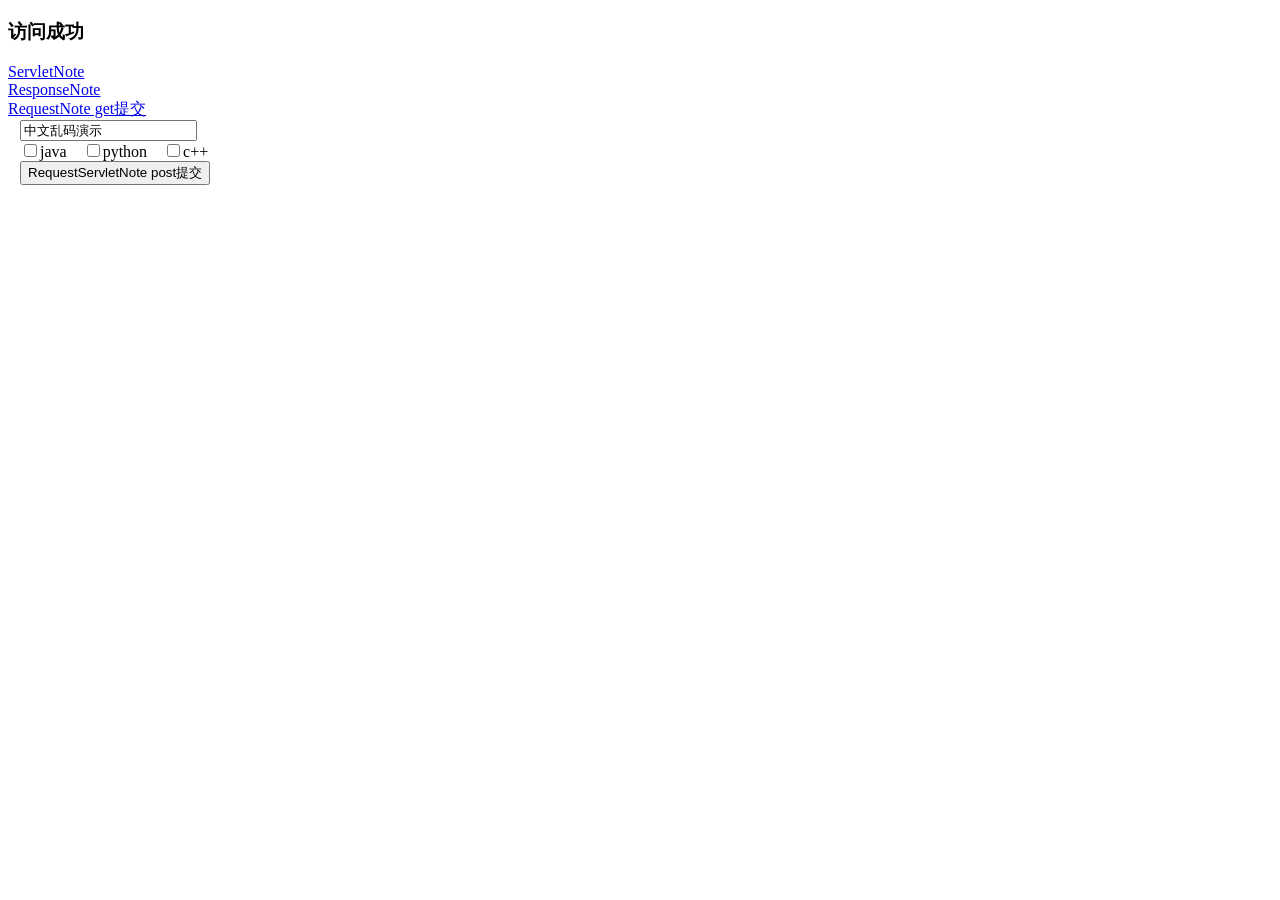
<file: servlet/src/main/webapp/index.html>
<!DOCTYPE html>
<html lang="en">
<head>
    <meta charset="UTF-8">
    <title>servletNote</title>
</head>
<body>
<h3>访问成功</h3>
<a href="/servlet/servletNote">ServletNote</a><br>
<a href="/servlet/responseServletNote">ResponseNote</a><br>
<a href="/servlet/requestServletNote?username=张三&password=123">RequestNote get提交</a>
<form method="post" action="/servlet/requestServletNote">
    &nbsp&nbsp&nbsp<input type="text" name="username" value="中文乱码演示"><br>
    &nbsp&nbsp&nbsp<input type="checkbox" name="hobby" value="java">java
    &nbsp&nbsp&nbsp<input type="checkbox" name="hobby" value="python">python
    &nbsp&nbsp&nbsp<input type="checkbox" name="hobby" value="c++">c++<br>
    &nbsp&nbsp&nbsp<input type="submit" value="RequestServletNote post提交">
</form>
</body>
</html>
</file>
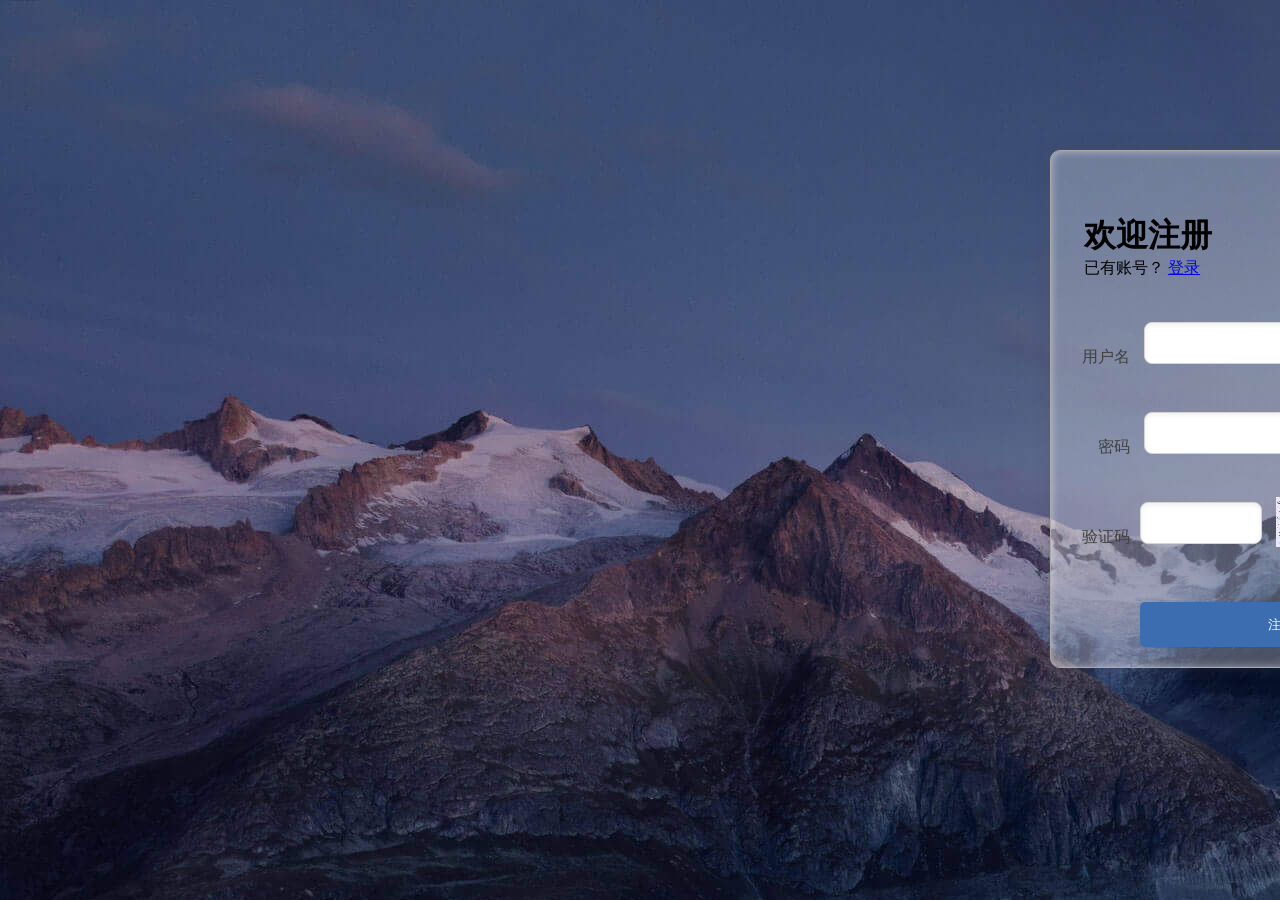
<file: ajax/src/main/webapp/ajaxNote.html>
<!DOCTYPE html>
<html lang="en">
<head>
    <meta charset="UTF-8">
    <title>欢迎注册</title>
    <link href="css/register.css" rel="stylesheet">
</head>
<body>

<div class="form-div">
    <div class="reg-content">
        <h1>欢迎注册</h1>
        <span>已有账号？</span> <a href="login.html">登录</a>
    </div>
    <form id="reg-form" action="#" method="get">

        <table>

            <tr>
                <td>用户名</td>
                <td class="inputs">
                    <input name="username" type="text" id="username">
                    <br>
                    <span id="username_err" class="err_msg" style="display: none">用户名已存在</span>
                </td>

            </tr>

            <tr>
                <td>密码</td>
                <td class="inputs">
                    <input name="password" type="password" id="password">
                    <br>
                    <span id="password_err" class="err_msg" style="display: none">密码格式有误</span>
                </td>
            </tr>


            <tr>
                <td>验证码</td>
                <td class="inputs">
                    <input name="checkCode" type="text" id="checkCode">
                    <img src="imgs/a.jpg">
                    <a href="#" id="changeImg">看不清？</a>
                </td>
            </tr>

        </table>

        <div class="buttons">
            <input value="注 册" type="submit" id="reg_btn">
        </div>
        <br class="clear">
    </form>

</div>

<script src="js/axios-0.18.0.js"></script>
<script>
    //region Ajax方法
    document.querySelector("#username").addEventListener("blur", function () {
        let username = this.value;
        //1、XMLHttpRequest对象创建
        let xhttp;
        if (window.XMLHttpRequest) {
            xhttp = new XMLHttpRequest();
        } else {
            // code for IE6, IE5
            xhttp = new ActiveXObject("Microsoft.XMLHTTP");
        }

        //2、打开与服务器的连接
        //get
        xhttp.open("GET", "http://localhost:8080/ajax/ajaxServlet?username=" + username, true);//true表示使用异步方式，默认为true
        //这里的绝对路径为了实现前后端分离
        //3、发送请求
        xhttp.send();//参数为请求体(get没有请求体，通常不填或者为null)
        //post
        // xhttp.open("post", "ajaxServlet", true);
        //设置请求头（在open（）方法后，send（）方法前）
        // xhttp.setRequestHeader("Content-type","application/x-www-form-urlencoded");
        // xhttp.send("username=" + username)


        //4、获取响应
        xhttp.onreadystatechange = function () {//设置回调函数
            if (this.readyState === 4 && this.status === 200) {
                /*
                readyState表示XMLHttpRequest对象的状态，
                0状态：XMLHttpRequest对象刚创建，还没有调用open()方法；
                1状态：请求开始，调用了open()方法，但还没有调用send()方法
                2状态：调用完了send()方法，还未开始响应；
                3状态：服务器已经开始响应，但不表示响应结束了！
                4状态：服务器响应结束！(通常我们只关系这个状态！！！)

                status表示返回请求的状态
                 */
                if (this.responseText === "true") {
                    document.querySelector("#username_err").style.display = "block";
                } else {
                    document.querySelector("#username_err").style.display = "none";
                }
            }
        };
    });
    //endregion

</script>
</body>
</html>
</file>
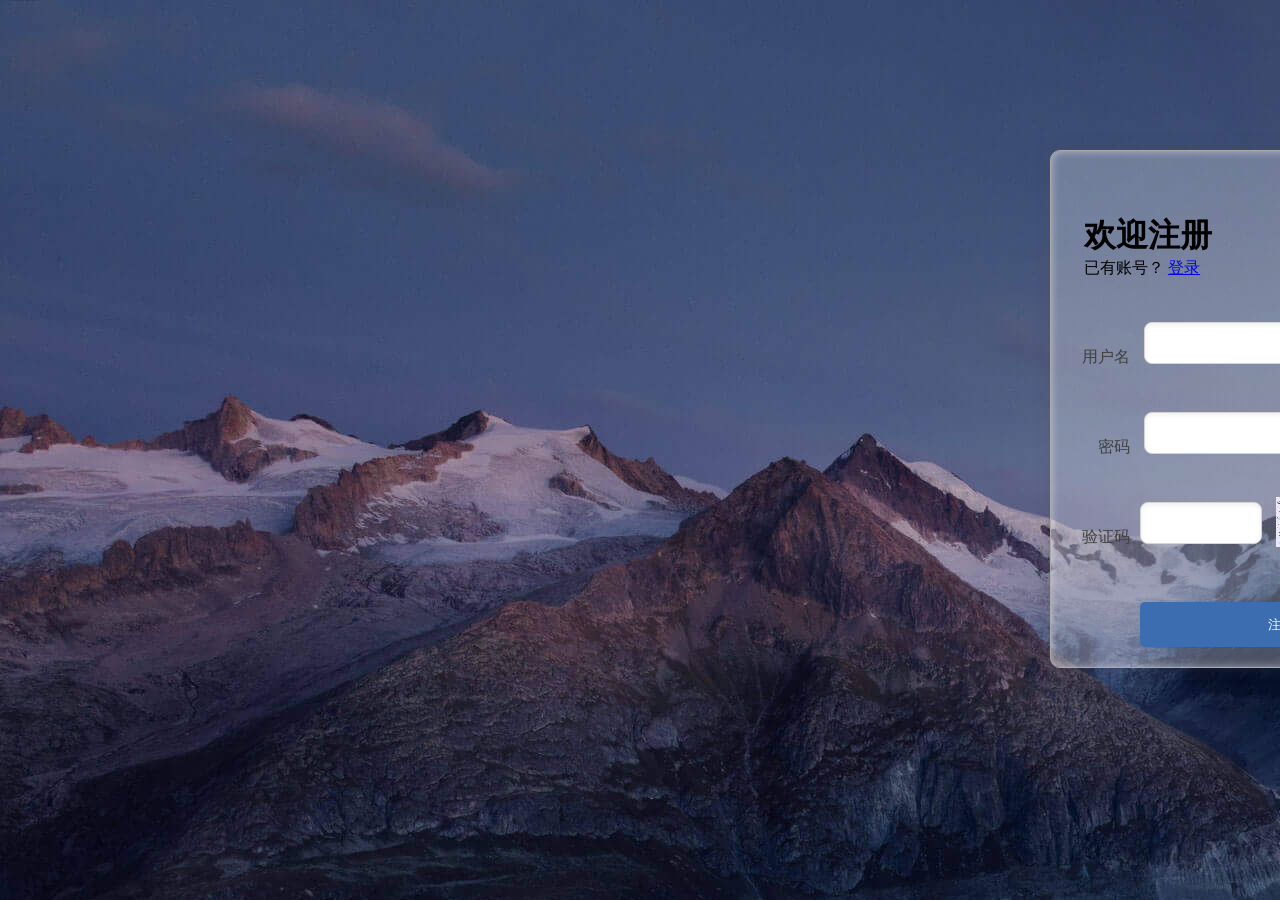
<file: ajax/src/main/webapp/jqueryAjaxNote.html>
<!DOCTYPE html>
<html lang="en">
<head>
    <meta charset="UTF-8">
    <title>欢迎注册</title>
    <link href="css/register.css" rel="stylesheet">
</head>
<body>

<div class="form-div">
    <div class="reg-content">
        <h1>欢迎注册</h1>
        <span>已有账号？</span> <a href="login.html">登录</a>
    </div>
    <form id="reg-form" action="#" method="get">

        <table>

            <tr>
                <td>用户名</td>
                <td class="inputs">
                    <input name="username" type="text" id="username">
                    <br>
                    <span id="username_err" class="err_msg" style="display: none">用户名已存在</span>
                </td>

            </tr>

            <tr>
                <td>密码</td>
                <td class="inputs">
                    <input name="password" type="password" id="password">
                    <br>
                    <span id="password_err" class="err_msg" style="display: none">密码格式有误</span>
                </td>
            </tr>


            <tr>
                <td>验证码</td>
                <td class="inputs">
                    <input name="checkCode" type="text" id="checkCode">
                    <img src="imgs/a.jpg">
                    <a href="#" id="changeImg">看不清？</a>
                </td>
            </tr>

        </table>

        <div class="buttons">
            <input value="注 册" type="submit" id="reg_btn">
        </div>
        <br class="clear">
    </form>

</div>

<script src="js/jquery-3.6.0.js"></script>
<script>
    $(function () {
        $("#username").blur(function () {
            // jqueryAjax
            // $.ajax({
            //     "url": "ajaxServlet",
            //     "type": "post",
            //     "data": "username=" + $("#username").val(), //向服务器发送的数据
            //     "dataType": "text",	//服务器返回的数据类型
            //     "success": function (result) {  //result服务器返回的数据
            //         if (result == 'true') {
            //             $("#username_err").css("display","block");
            //         } else {
            //             $("#username_err").css("display","none");
            //         }
            //     },
            //     "error":function () {//服务器代码异常调用该函数
            //         alert("服务器异常")
            //     }
            // });

            // get
            // $.get("ajaxServlet",
            //     {username : $("#username").val()},
            //    function (result) {
            //         if (result == 'true') {
            //             $("#username_err").css("display","block");
            //         } else {
            //             $("#username_err").css("display","none");
            //         }
            // });

            // post
            // $.post("ajaxServlet",
            //     {username : $("#username").val()},
            //     function (result) {
            //         if (result == 'true') {
            //             $("#username_err").css("display","block");
            //         } else {
            //             $("#username_err").css("display","none");
            //         }
            //     });

            //post
            // $.post({
            //     "url": "ajaxServlet",
            //     "data": "username=" + $("#username").val(), //向服务器发送的数据
            //     "dataType": "text",	//服务器返回的数据类型
            //     "success": function (result) {  //result服务器返回的数据
            //         if (result == 'true') {
            //             $("#username_err").css("display", "block");
            //         } else {
            //             $("#username_err").css("display", "none");
            //         }
            //     }
            // });

            //getJson 输入框输入admin
            $.getJSON({
                url: "ajaxServlet",
                data: "username=" + $("#username").val(),
                success: function (result) {
                    $.each(result, function (index, item) {
                        console.log(item)
                    });
                }
            });
        });
    });

</script>
</body>
</html>
</file>
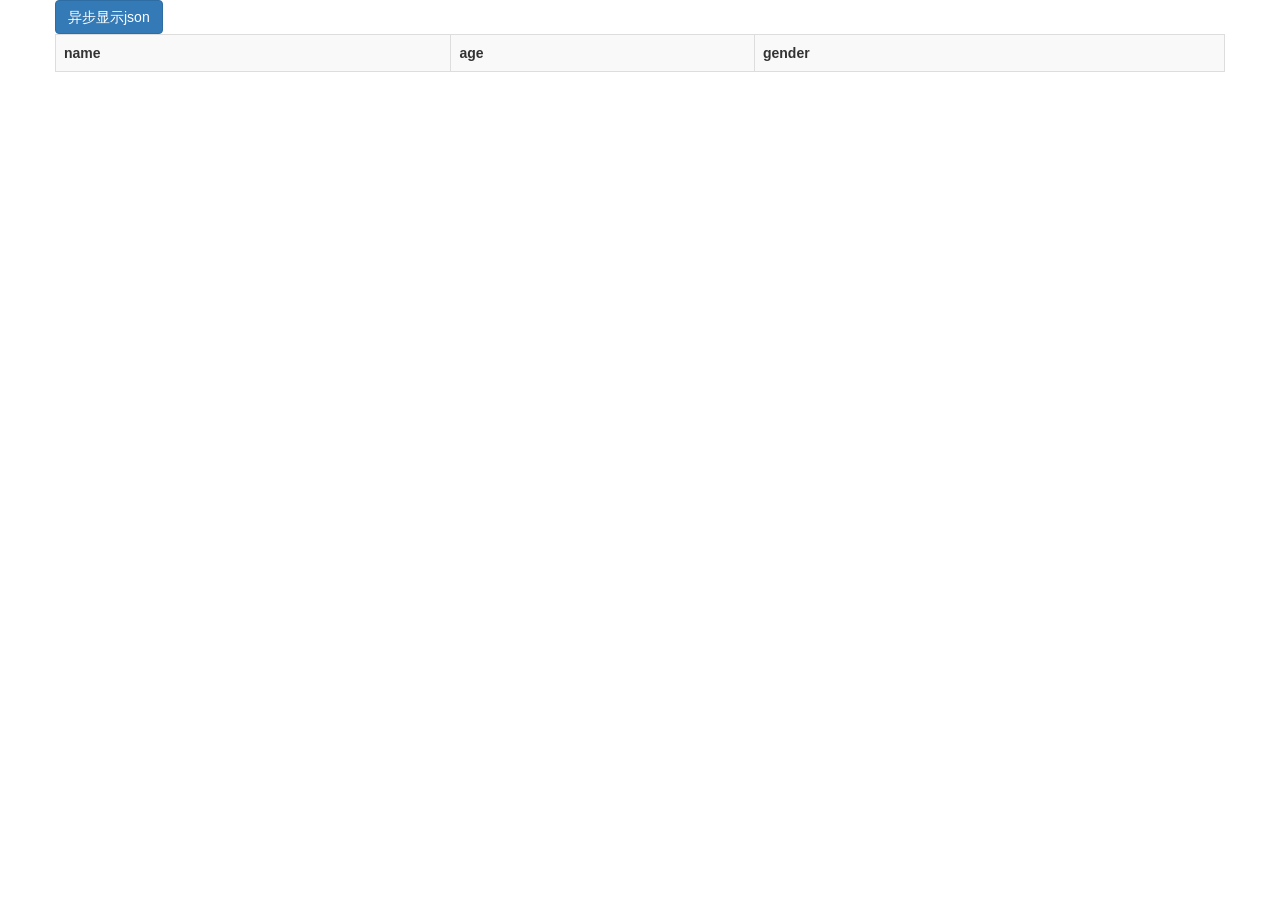
<file: json/src/main/webapp/jsonNote.html>
<!DOCTYPE html>
<html lang="en">
<head>
    <meta charset="UTF-8">
    <title>jsonNote.html</title>
    <!-- Bootstrap -->
    <link rel="stylesheet" href="https://stackpath.bootstrapcdn.com/bootstrap/3.4.1/css/bootstrap.min.css">
    <!-- jQuery (Bootstrap 的所有 JavaScript 插件都依赖 jQuery，所以必须放在前边) -->
    <script src="https://fastly.jsdelivr.net/npm/jquery@1.12.4/dist/jquery.min.js"></script>
    <!-- 加载 Bootstrap 的所有 JavaScript 插件。你也可以根据需要只加载单个插件。 -->
    <script src="https://stackpath.bootstrapcdn.com/bootstrap/3.4.1/js/bootstrap.min.js"></script>

</head>
<body>

<div class="container">
    <div class="row">
        <input type="button" class="btn  btn-primary" value="异步显示json" id="btn">
    </div>
    <div class="row">
        <table id="stu_table" class="table table-bordered table-striped table-primary">
            <tr>
                <th>name</th>
                <th>age</th>
                <th>gender</th>
            </tr>
        </table>
    </div>
</div>

<script>
    $(function () {
        $("#btn").click(function () {
            $.get("JsonNoteServlet",
                null,
                function (result) {
                    // let jsonString = JSON.parse(result);//可将拿到的json字符串转换为js对象(方式1)
                    $(result).each(function () {
                        let newTr = `<tr><td>${this.name}</td><td>${this.age}</td><td>${this.gender}</td></tr>`
                        $(newTr).appendTo($("#stu_table"));
                    })
                }, "json")//可将拿到的json字符串转换为js对象(方法2)
        })
    })
</script>
<script>
    //json分为json对象和json字符串两种格式
    //json对象
    let jsonObj = {"name": "noby", "gender": "man", "age": "age"}//标准的json的属性名使用双引号（也可以省略，但部分情况将无法使用）
    console.log("typeof jsonObj:" + typeof jsonObj)
    console.log(jsonObj)
    //json数组
    let jsonArray = [{"name": "noby", "gender": "man", "age": "20"},
        {"name": "kace", "gender": "man", "age": "21"}]//标准的json的属性名使用双引号（也可以省略，但部分情况将无法使用）
    console.log("typeof jsonArray:"+typeof jsonArray)
    console.log(jsonArray)
    //json字符串
    let jsonString = '{"name":"noby","gender":"man","age":"23"}';
    console.log(jsonString)
    console.log("typeof jsonString:" + typeof jsonString)

    //字符串转换为对象
    let jsonObj2 = JSON.parse(jsonString);
    console.log("typeof jsonObj2:" + typeof jsonObj2)
    //对象转换为字符串
    let jsonString2 = JSON.stringify(jsonObj);
    console.log("typeof jsonString2:" + typeof jsonString2)
</script>
</body>
</html>
</file>
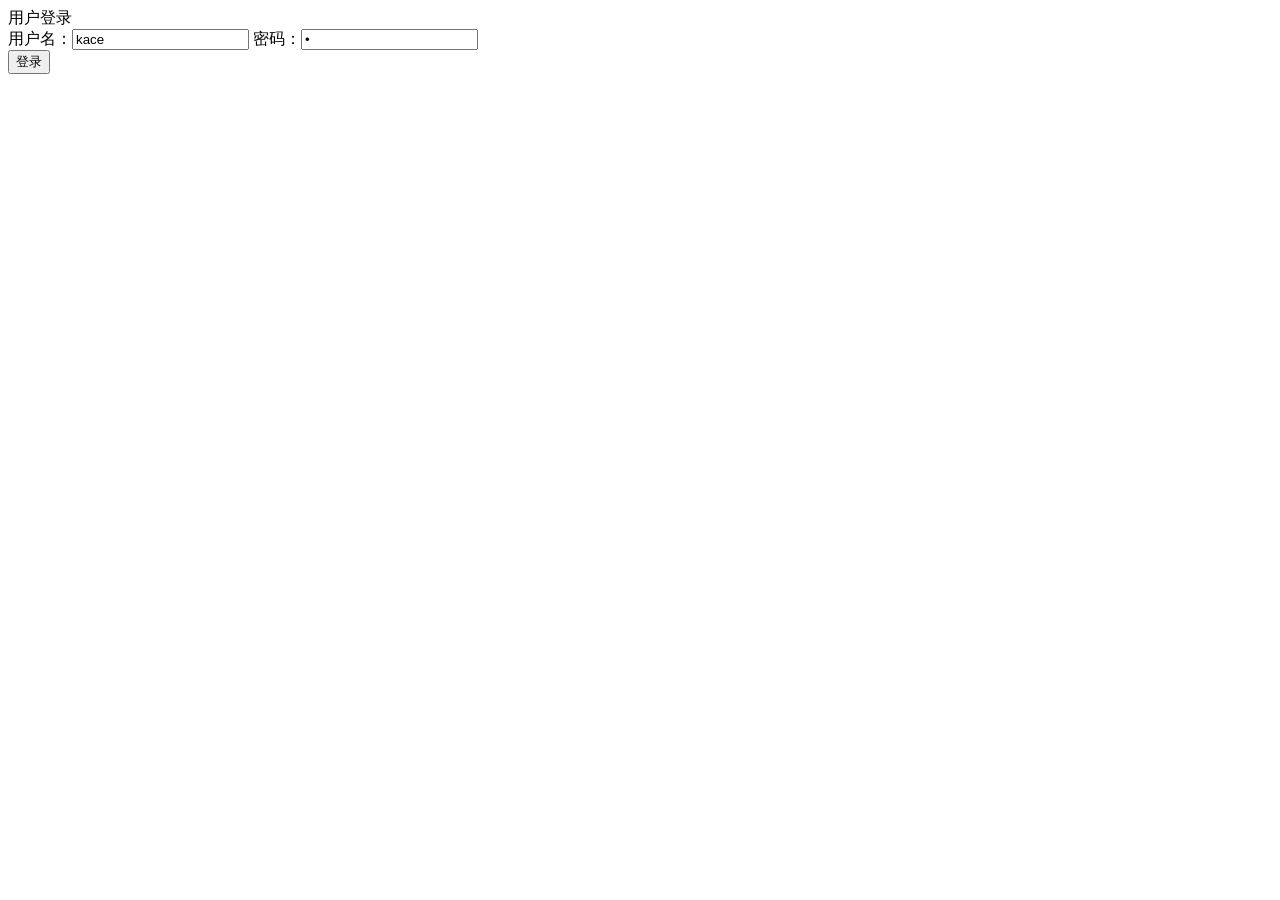
<file: listener/src/main/webapp/login.html>
<!DOCTYPE html>
<html lang="en">
<head>
    <meta charset="UTF-8">
    <title>login</title>
</head>
<body>
用户登录
<form action="/listener/loginServlet" method="post">
    <input type="hidden" name="op" value="login">
    用户名：<input type="text" name="username" value="kace">
    密码：<input type="password" name="password" value="1"><br>
    <input type="submit" value="登录">
</form>
</body>

</html>
</file>
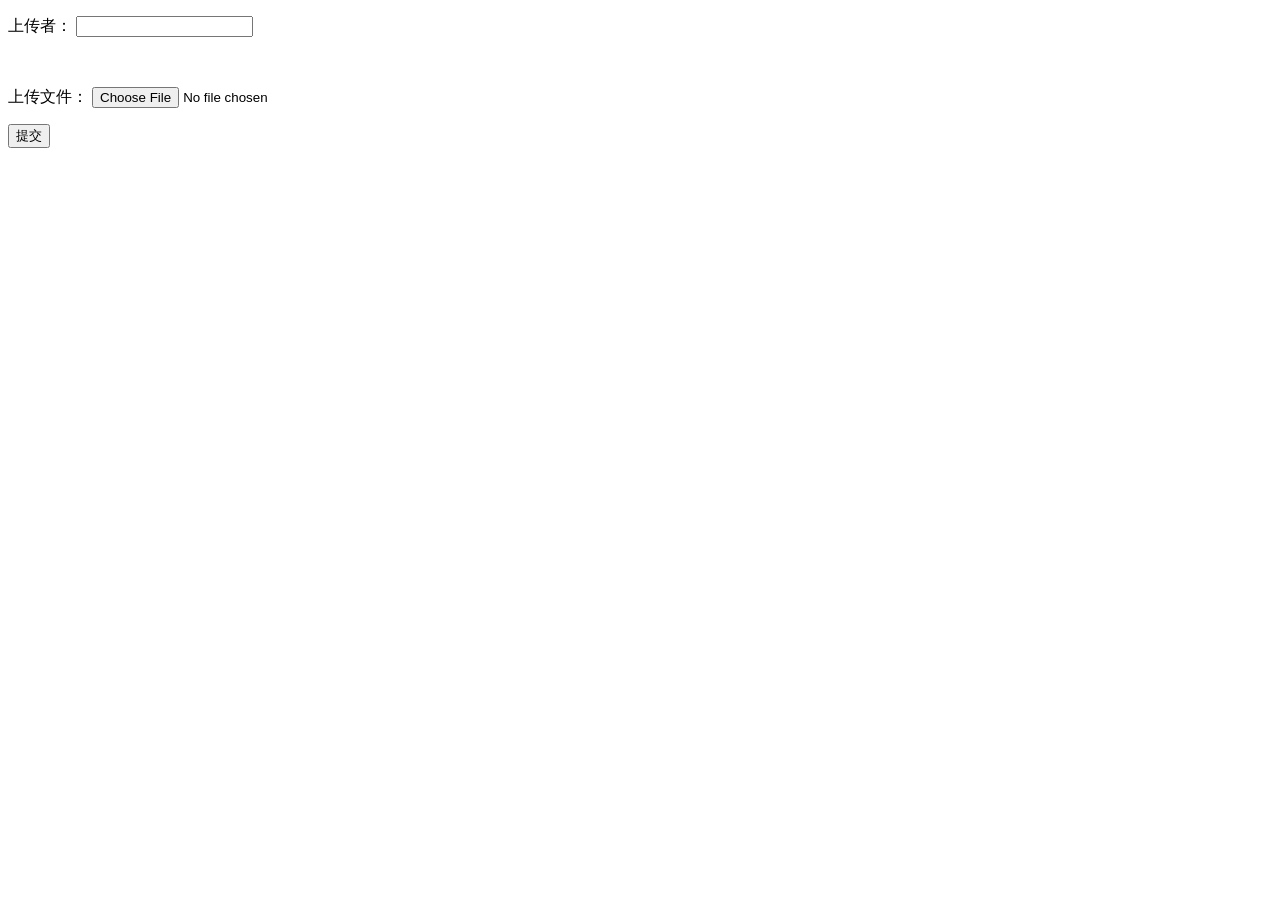
<file: upload/src/main/webapp/uploadAjaxNote.html>
<!DOCTYPE html>
<html lang="en">
<head>
    <meta charset="UTF-8">
    <title>uploadAjaxNote</title>
</head>
<body>
    <p>
        <label for="author">上传者：</label>
        <input type="text" name="author" id="author">
    </p><br>
    <p>
        <label for="upload">上传文件：</label>
        <input type="file" name="upload" id="upload"><br>
    </p>
    <p>
        <label></label>
        <input type="submit" value="提交">
    </p>

<script type="text/javascript" src="js/jquery-3.6.0.js"></script>
<script>
    $(function () {
        $(":submit").click(function (event) {
            event.preventDefault();
            let formData = new FormData();
            formData.append("upload",$("#upload")[0].files[0]);
            formData.append("author",$("#author").val());
            $.ajax({
                url:"fileUploadAjaxServlet",
                type:"post",
                contentType:false,
                processData:false,
                data:formData,
                success:function (result) {
                    if (result === 'true') {
                        alert("文件上传成功")
                    }
                }
            })
        })
    })
</script>
</body>
</html>
</file>
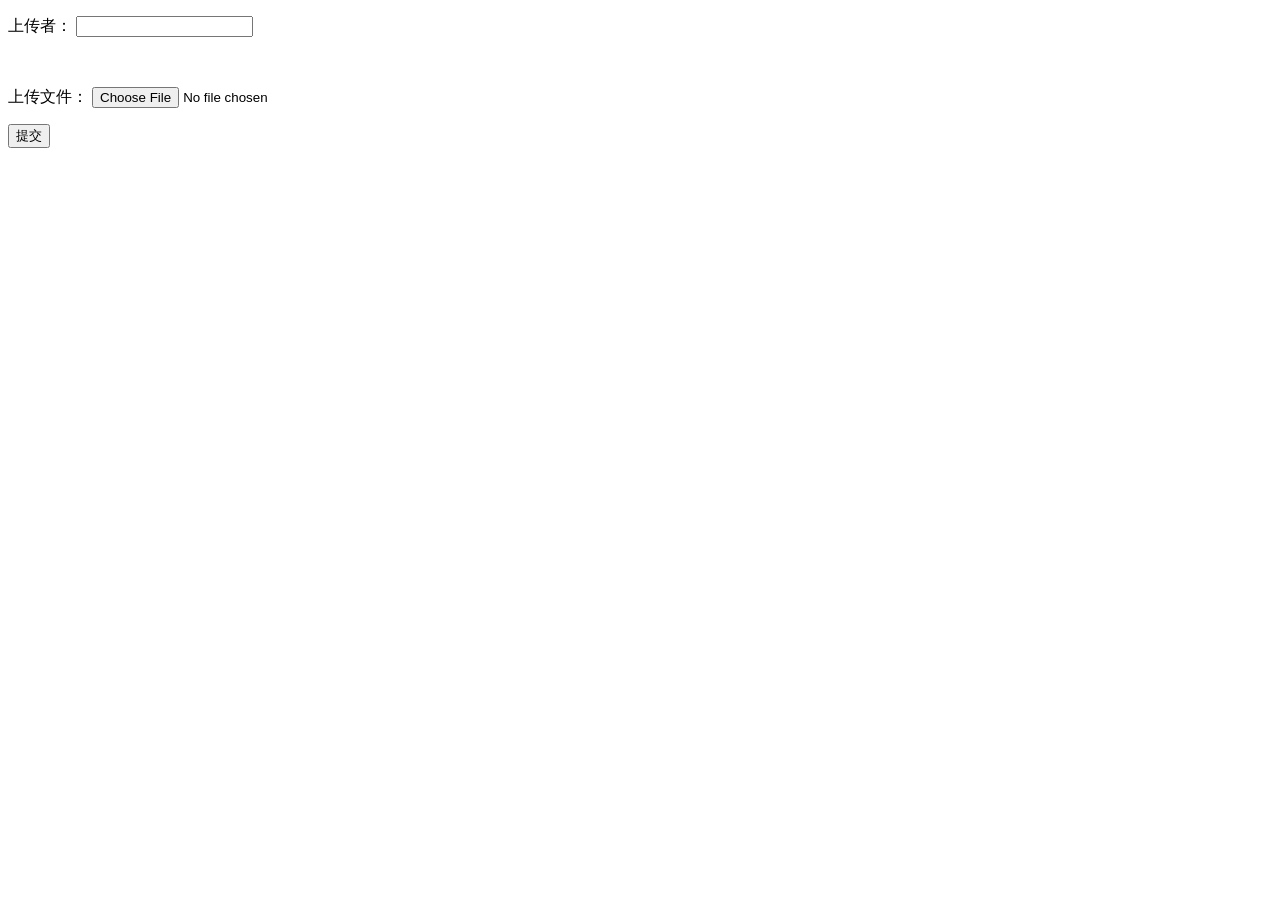
<file: upload/src/main/webapp/uploadNote.html>
<!DOCTYPE html>
<html lang="en">
<head>
    <meta charset="UTF-8">
    <title>uploadNote</title>
</head>
<body>
<form action="./fileUploadServlet" method="post" enctype="multipart/form-data">
    <p>
        <label for="author">上传者：</label>
        <input type="text" name="author" id="author">
    </p><br>
    <p>
        <label for="upload">上传文件：</label>
        <input type="file" name="upload" id="upload"><br>
    </p>
    <p>
        <label></label>
        <input type="submit" value="提交">
    </p>
</form>
</body>
</html>
</file>
<file: ajax/src/main/webapp/css/register.css>
* {
    margin: 0;
    padding: 0;
    list-style-type: none;
}
.reg-content{
    padding: 30px;
    margin: 3px;
}
a, img {
    border: 0;
}

body {
    background-image: url("../imgs/reg_bg_min.jpg") ;
    text-align: center;
}

table {
    border-collapse: collapse;
    border-spacing: 0;
}

td, th {
    padding: 0;
    height: 90px;

}
.inputs{
    vertical-align: top;
}

.clear {
    clear: both;
}

.clear:before, .clear:after {
    content: "";
    display: table;
}

.clear:after {
    clear: both;
}

.form-div {
    background-color: rgba(255, 255, 255, 0.27);
    border-radius: 10px;
    border: 1px solid #aaa;
    width: 424px;
    margin-top: 150px;
    margin-left:1050px;
    padding: 30px 0 20px 0px;
    font-size: 16px;
    box-shadow: inset 0px 0px 10px rgba(255, 255, 255, 0.5), 0px 0px 15px rgba(75, 75, 75, 0.3);
    text-align: left;
}

.form-div input[type="text"], .form-div input[type="password"], .form-div input[type="email"] {
    width: 268px;
    margin: 10px;
    line-height: 20px;
    font-size: 16px;
}

.form-div input[type="checkbox"] {
    margin: 20px 0 20px 10px;
}

.form-div input[type="button"], .form-div input[type="submit"] {
    margin: 10px 20px 0 0;
}

.form-div table {
    margin: 0 auto;
    text-align: right;
    color: rgba(64, 64, 64, 1.00);
}

.form-div table img {
    vertical-align: middle;
    margin: 0 0 5px 0;
}

.footer {
    color: rgba(64, 64, 64, 1.00);
    font-size: 12px;
    margin-top: 30px;
}

.form-div .buttons {
    float: right;
}

input[type="text"], input[type="password"], input[type="email"] {
    border-radius: 8px;
    box-shadow: inset 0 2px 5px #eee;
    padding: 10px;
    border: 1px solid #D4D4D4;
    color: #333333;
    margin-top: 5px;
}

input[type="text"]:focus, input[type="password"]:focus, input[type="email"]:focus {
    border: 1px solid #50afeb;
    outline: none;
}

input[type="button"], input[type="submit"] {
    padding: 7px 15px;
    background-color: #3c6db0;
    text-align: center;
    border-radius: 5px;
    overflow: hidden;
    min-width: 80px;
    border: none;
    color: #FFF;
    box-shadow: 1px 1px 1px rgba(75, 75, 75, 0.3);
}

input[type="button"]:hover, input[type="submit"]:hover {
    background-color: #5a88c8;
}

input[type="button"]:active, input[type="submit"]:active {
    background-color: #5a88c8;
}
.err_msg{
    color: red;
    padding-right: 170px;
}
#password_err,#tel_err{
    padding-right: 195px;
}

#reg_btn{
    margin-right:50px; width: 285px; height: 45px; margin-top:20px;
}

#checkCode{
    width: 100px;
}

#changeImg{
    color: aqua;
}
</file>
